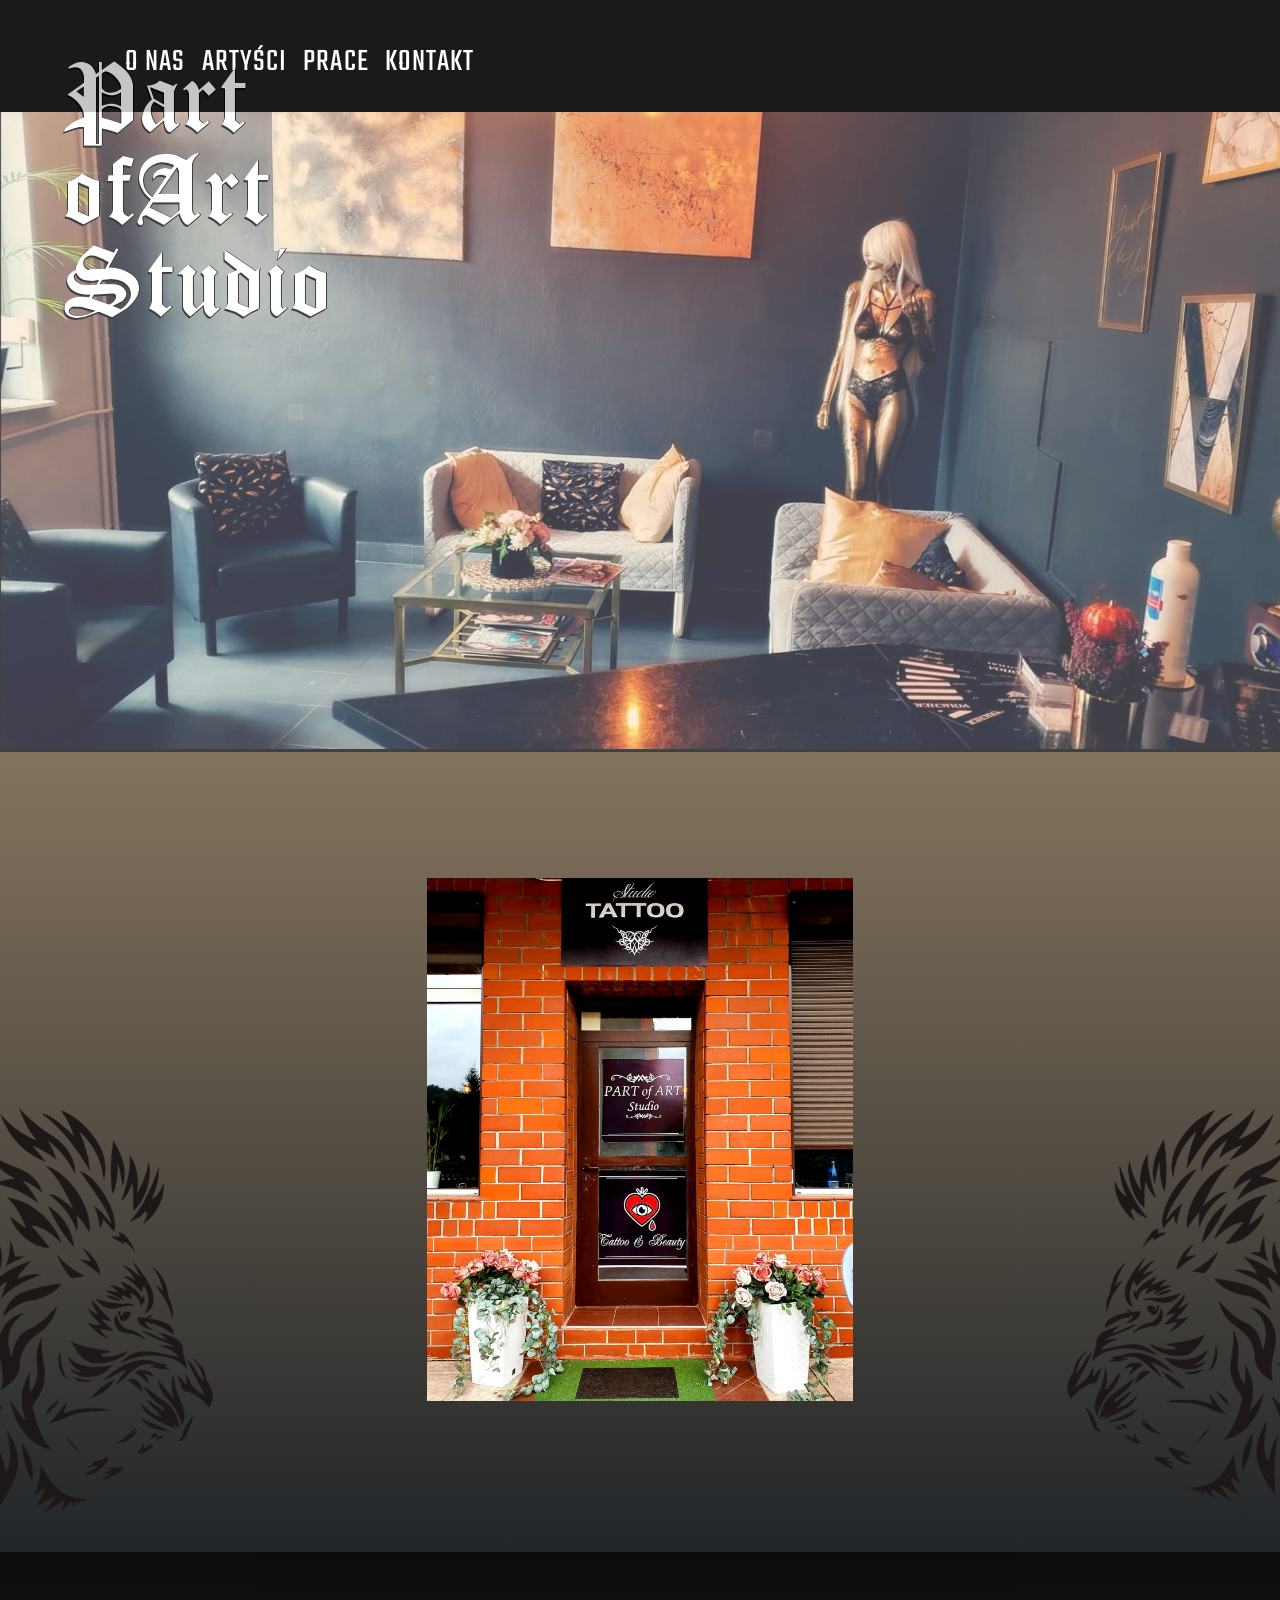
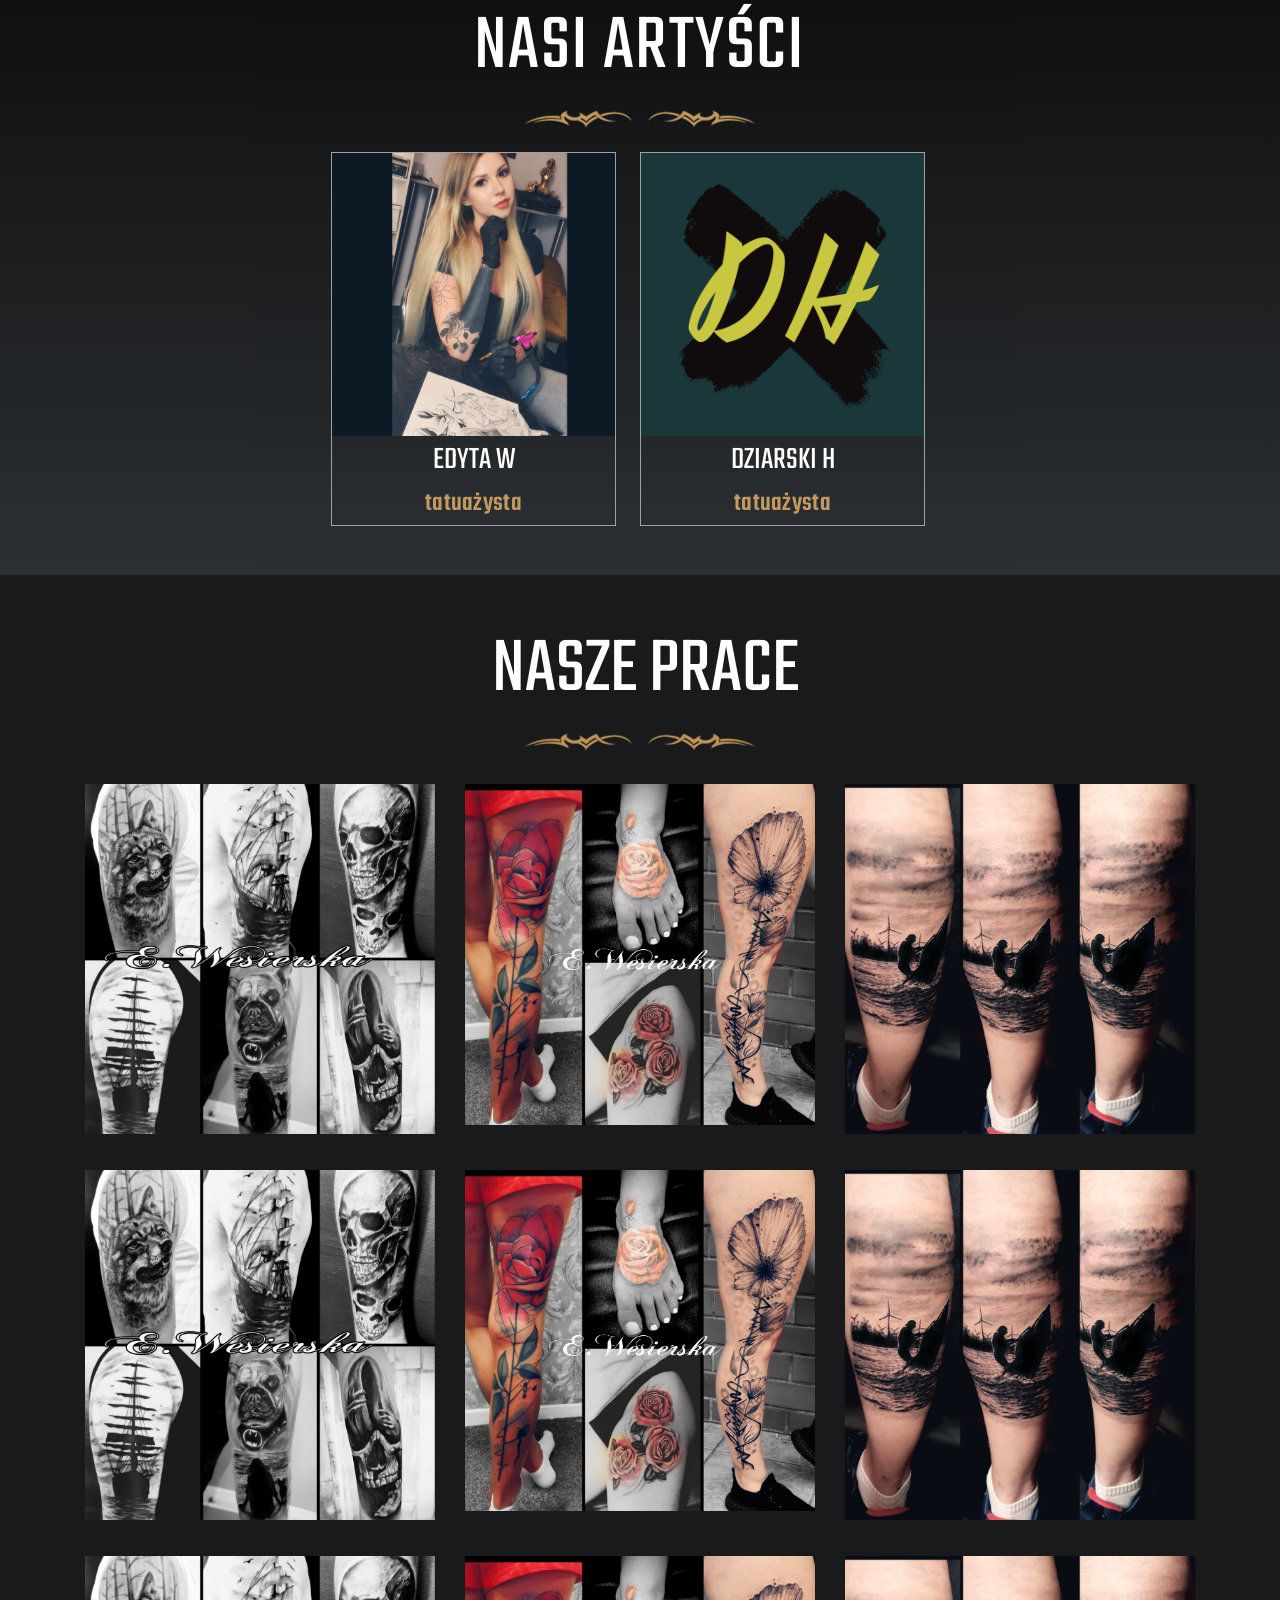
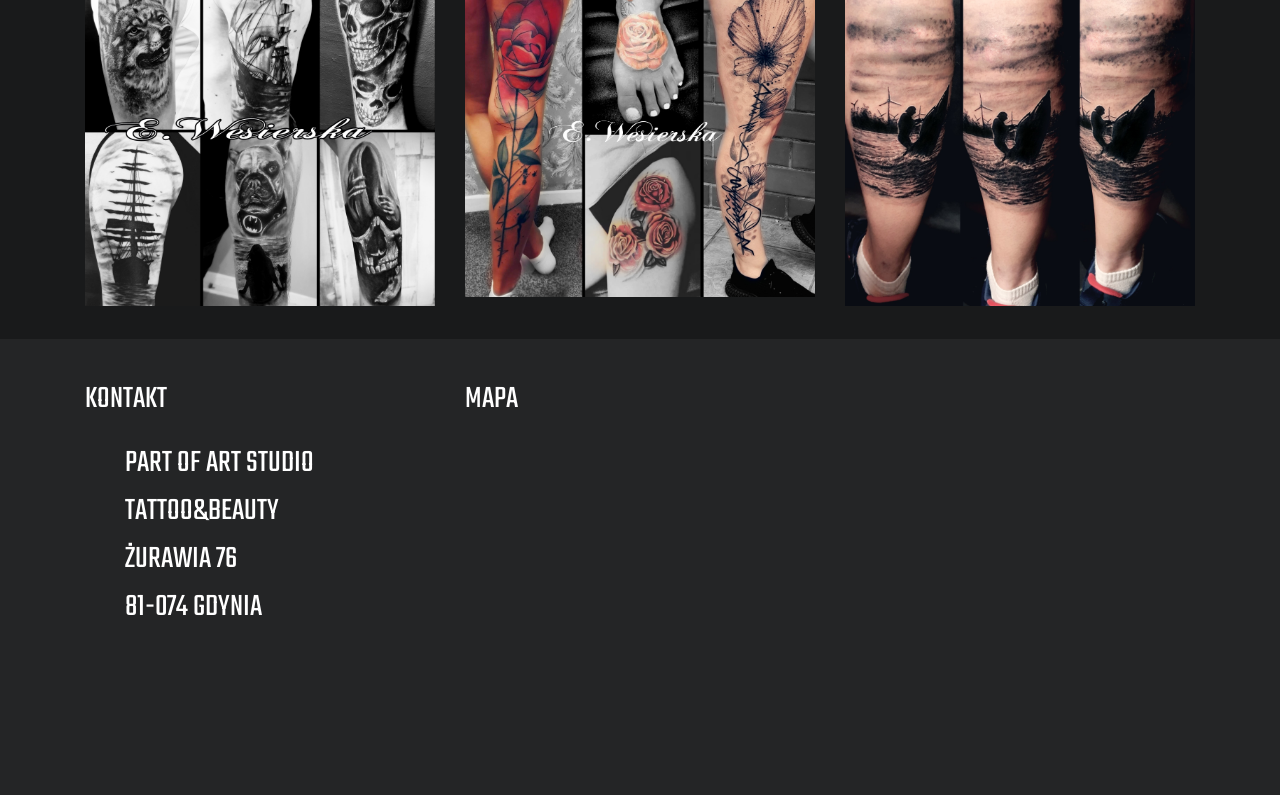
<file: index.html>
<!DOCTYPE html>
<html lang="en">
<head>
    <meta charset="UTF-8">
    <meta name="viewport" content="width=device-width, initial-scale=1.0">
    
    <link rel="preconnect" href="https://fonts.gstatic.com">
    <link href="https://fonts.googleapis.com/css2?family=Pirata+One&display=swap" rel="stylesheet">
    <link href="https://fonts.googleapis.com/css2?family=Teko:wght@300;400&display=swap" rel="stylesheet">
    <link rel="stylesheet" href="style.css">
    <link rel="stylesheet" href="https://cdnjs.cloudflare.com/ajax/libs/font-awesome/5.15.1/css/all.min.css">
    <link rel="stylesheet" href="https://stackpath.bootstrapcdn.com/bootstrap/4.5.2/css/bootstrap.min.css">
    <link rel="stylesheet" href="https://stackpath.bootstrapcdn.com/bootstrap/4.5.2/js/bootstrap.min.js">
    <link rel="stylesheet" href="https://stackpath.bootstrapcdn.com/bootstrap/4.5.2/js/bootstrap.bundle.min.js">
    <script src="https://code.jquery.com/jquery-3.3.1.slim.min.js" integrity="sha384-q8i/X+965DzO0rT7abK41JStQIAqVgRVzpbzo5smXKp4YfRvH+8abtTE1Pi6jizo" crossorigin="anonymous"></script>
    <script src="https://cdnjs.cloudflare.com/ajax/libs/popper.js/1.14.7/umd/popper.min.js" integrity="sha384-UO2eT0CpHqdSJQ6hJty5KVphtPhzWj9WO1clHTMGa3JDZwrnQq4sF86dIHNDz0W1" crossorigin="anonymous"></script>
    <script src="https://stackpath.bootstrapcdn.com/bootstrap/4.3.1/js/bootstrap.min.js" integrity="sha384-JjSmVgyd0p3pXB1rRibZUAYoIIy6OrQ6VrjIEaFf/nJGzIxFDsf4x0xIM+B07jRM" crossorigin="anonymous"></script>
    <title>Tattoo</title>
</head>
<body>
<header>
    <div class="container" id="navbar">
        <nav class="navbar w-100 navbar-expand-lg navbar-dark headernav">
            <a class="navbar-brand headernav__logo" href="#"></a>
            <button class="navbar-toggler" type="button" data-toggle="collapse" data-target="#navbarNavDropdown" aria-controls="navbarNavDropdown" aria-expanded="false" aria-label="Toggle navigation">
                <span class="navbar-toggler-icon headernav__icon"></span>
            </button>
            <div class="collapse navbar-collapse" id="navbarNavDropdown">
                <ul class="navbar-nav headernav__menu">
                    <li class="nav-item dropdown ml-auto headernav__menu__item">
                        <a class="nav-link headernav__menu__item__a" href="#">O nas<span class="sr-only">(current)</span></a>
                    </li>
                    <li class="nav-item dropdown ml-auto headernav__menu__item">
                        <a class="nav-link headernav__menu__item__a" href="#">Artyści</a>
                    </li>
                    <li class="nav-item dropdown ml-auto headernav__menu__item">
                        <a class="nav-link headernav__menu__item__a" href="#">Prace</a>
                    </li>
                    <li class="nav-item dropdown ml-auto headernav__menu__item">
                        <a class="nav-link headernav__menu__item__a" href="#">Kontakt</a>
                    </li>
                </ul>
            </div>
        </nav>
    </div>
</header>

<section class="header-banner" id="banner">
    <div class="banner p-0">
        <div class="container-fluid">
            <div class="row banner__row">
                
                <div class="text-center banner__row__span" id="spanlion" data-scale="0.001" data-speed1="0.1">
                    <span class="banner__row__ span__text">Part ofArt Studio</span>
                </div>
                
            </div>
        </div>
    </div>
</section>

<!-- WITAMY -->

<section class="aboutbcg">
    <div class="about" id="about">
        <div class="container-fluid">
            <div class="row">
                <div class="col-2 about__img">
                    <img src="img/Lion_Tattoo_Left.png" class="about__img__lion img-fluid d-none d-xl-block" alt="" id="leftlion" data-speed="0.4">
                </div>

                <div class="about__mid col-8">
                    <div class="row">
                        <div class="col-lg-6 about__mid__wrap">
                            <img src="img/witamy.jpg" class="about__mid__wrap__img img-fluid" alt="">
                            <div class="col-12 about__mid__wrap__text">
                                <span class="about__mid__wrap__text__span">Witamy w naszym studiu</span>
                                <p class="about__mid__wrap__text__p">Tatto Studio perspiciatis omnis iste natus laudantore veritatis et architecto beatae vitae nunc sagittis interdum risusut accumsan. Donec faucibus mauris ullamcorper elit feugiat consectetur. Lorem ipsum dolor sit amet, consectetur adipiscing elit. Sed a nulla ipsum. Curabitur pulvinar enim non justo cursus vestibulum. Praesent eu eros non turpis tempor sagittis in sit amet elit. Ut interdum sed neque elementum fermentum. 
    
                                Aommodn quam quo mollitia. Sint veniam autem consectetur dolore dolor, quidem iusto animi explicabo inventore fuga soluta.
    
                                Body Piercing adn Painting ipsum dolor sit amet, consectetur adipiscing elit. Sed a nulla ipsum. Curabitur pulvinar enim non justo cursus vestibulum. Praesent eu eros non turpis tempor sagittis in sit amet elit.
                                </p>
                            </div>
                        </div>
                    </div>
                </div>

                <div class="col-2 about__img">
                    <img src="img/Lion_Tattoo_Right.png" class="about__img__lion img-fluid d-none d-xl-block" alt="" id="rightlion" data-speed="0.4">
                </div>
            </div>
        </div>
        
        <script src="js/paralax.js">
        </script>
        <!-- <script src="js/content.js">
        </script> -->
    </div>
</section>

<!-- ARTYSCI -->

<section class="artistsbgc">
    <div class="container">
        <div class="artists">
        
            <div class="row">
                <span class="artists__span">NASI&nbsp;ARTYŚCI</span>
            </div>
            <div class="row">
                <img src="img/Image_Seperator.png" class="artists__separator" alt="">
            </div>
            <div class="row">
                <div class="artists__content">
                    <div class="artists__window">
                        <div class="artists__window__members">
                            <img class="artists__window__members__img" src="img/edyta.jpg" alt="">
                            <span class="artists__window__members__span">Edyta W</span>
                            <span class="artists__window__members__function">tatuażysta</span>
                        </div>
                    </div>
                    <div class="artists__window m-4">
                        <div class="artists__window__members">
                            <img class="artists__window__members__img" src="img/henio.png" alt="">
                            <span class="artists__window__members__span">dziarski H</span>
                            <span class="artists__window__members__function">tatuażysta</span>
                        </div>
                    </div>
                </div>
                
                
            </div>
        </div>
    </div>
</section>

<!-- NASZE PRACE -->

<section class="featuredinkbgc">
    <div class="container">
        <div class="featuredink">
            <div class="row test">
                <span class="featuredink__span">NASZE&nbsp;PRACE</span>
            </div>
            <div class="row">
                <img src="img/Image_Seperator.png" class="featuredink__separator" alt="">
            </div>
        </div>
        <div class="row featuredink__works">
            <div class="featuredink__works__image col-4">
                <img src="img/work1.jpg" class="featuredink__works__image__img" alt="">
            </div>
            <div class="featuredink__works__image col-4">
                <img src="img/work2.jpg" class="featuredink__works__image__img" alt="">
            </div>
            <div class="featuredink__works__image col-4">
                <img src="img/work3.jpg" class="featuredink__works__image__img" alt="">
            </div>
        </div>
        <div class="row featuredink__works">
            <div class="featuredink__works__image col-4">
                <img src="img/work1.jpg" class="featuredink__works__image__img" alt="">
            </div>
            <div class="featuredink__works__image col-4">
                <img src="img/work2.jpg" class="featuredink__works__image__img" alt="">
            </div>
            <div class="featuredink__works__image col-4">
                <img src="img/work3.jpg" class="featuredink__works__image__img" alt="">
            </div>
        </div>
        <div class="row featuredink__works">
            <div class="featuredink__works__image col-4">
                <img src="img/work1.jpg" class="featuredink__works__image__img" alt="">
            </div>
            <div class="featuredink__works__image col-4">
                <img src="img/work2.jpg" class="featuredink__works__image__img" alt="">
            </div>
            <div class="featuredink__works__image col-4">
                <img src="img/work3.jpg" class="featuredink__works__image__img" alt="">
            </div>
        </div>
    </div>
</section>   

<!-- KONTAKT -->

<footer>
    <div class="container footer">
        <div class="row">
            <div class="footer__contact col-lg-4">
                <p>Kontakt</p>
                <ul class="footer__contact__lines">
                    <li class="footer__contact__lines__item">Part of Art Studio</li>
                    <li class="footer__contact__lines__item">Tattoo&Beauty</li>
                    <li class="footer__contact__lines__item">Żurawia 76</li>
                    <li class="footer__contact__lines__item">81-074 Gdynia</li>
                </ul>

            </div>
            <div class="footer__contact col-lg-8">
                <p>Mapa</p>
                <iframe class="googlemap" src="https://www.google.com/maps/embed?pb=!1m18!1m12!1m3!1d2314.80317564249!2d18.441549716054475!3d54.53696569256285!2m3!1f0!2f0!3f0!3m2!1i1024!2i768!4f13.1!3m3!1m2!1s0x46fda589a04af467%3A0x62e2433bd622c38b!2sPart%20Of%20Art%20Studio%20-%20Tattoo%26Beauty!5e0!3m2!1spl!2spl!4v1606997365511!5m2!1spl!2spl" width="600" height="450" frameborder="0" style="border:0;" allowfullscreen="" aria-hidden="false" tabindex="0"></iframe>
            </div>
        </div>
    </div>
    
</footer>

</body>
</html>
</file>
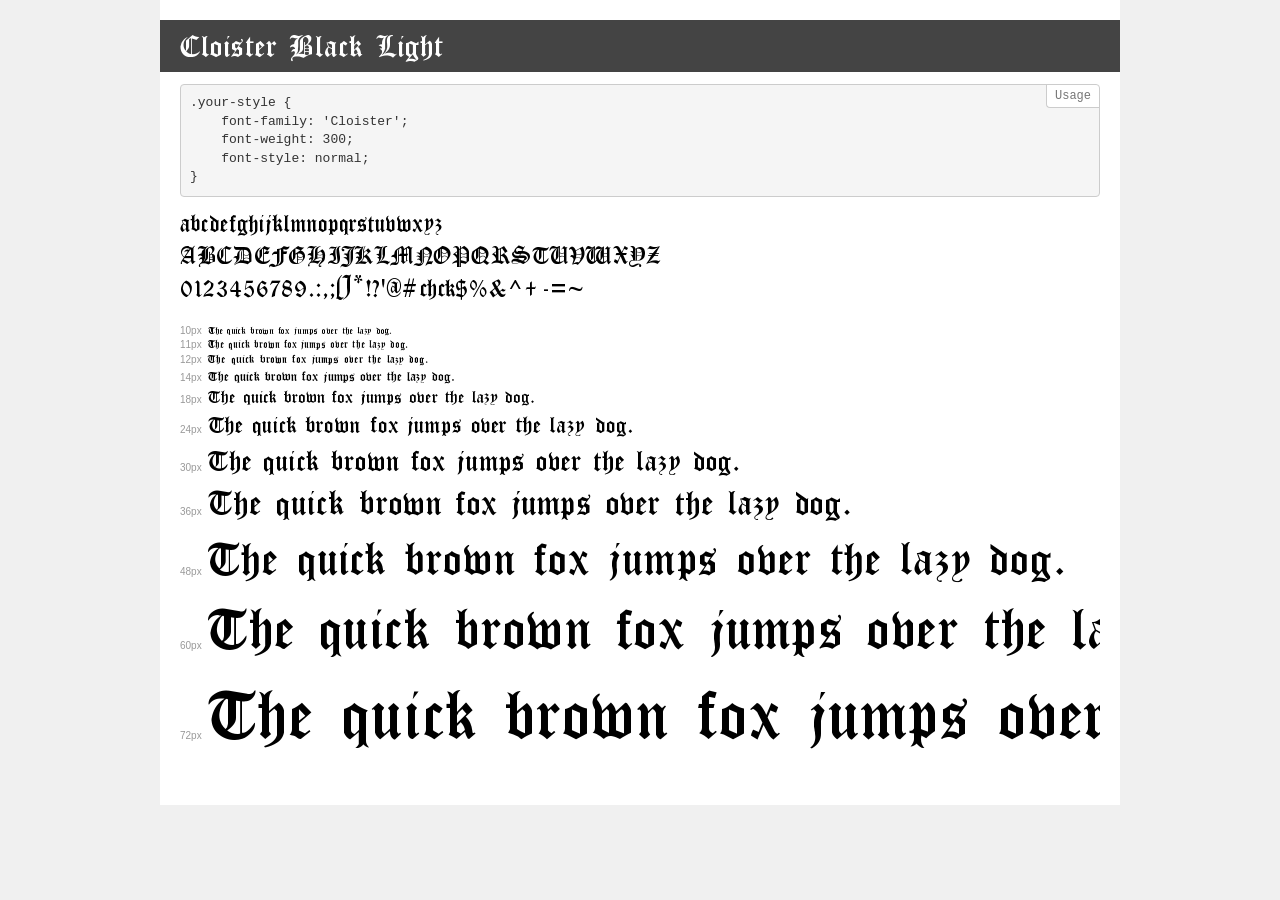
<file: fonts/demo.html>
<!DOCTYPE html>
<html lang="en">
<head>
    <meta charset="utf-8">
    <meta http-equiv="X-UA-Compatible" content="IE=edge">
    <meta name="viewport" content="width=device-width, initial-scale=1">
    <meta name="robots" content="noindex, noarchive">
    <meta name="format-detection" content="telephone=no">
    <title>Transfonter demo</title>
    <link href="stylesheet.css" rel="stylesheet">
    <style>
        /*
        http://meyerweb.com/eric/tools/css/reset/
        v2.0 | 20110126
        License: none (public domain)
        */
        html, body, div, span, applet, object, iframe,
        h1, h2, h3, h4, h5, h6, p, blockquote, pre,
        a, abbr, acronym, address, big, cite, code,
        del, dfn, em, img, ins, kbd, q, s, samp,
        small, strike, strong, sub, sup, tt, var,
        b, u, i, center,
        dl, dt, dd, ol, ul, li,
        fieldset, form, label, legend,
        table, caption, tbody, tfoot, thead, tr, th, td,
        article, aside, canvas, details, embed,
        figure, figcaption, footer, header, hgroup,
        menu, nav, output, ruby, section, summary,
        time, mark, audio, video {
            margin: 0;
            padding: 0;
            border: 0;
            font-size: 100%;
            font: inherit;
            vertical-align: baseline;
        }
        /* HTML5 display-role reset for older browsers */
        article, aside, details, figcaption, figure,
        footer, header, hgroup, menu, nav, section {
            display: block;
        }
        body {
            line-height: 1;
        }
        ol, ul {
            list-style: none;
        }
        blockquote, q {
            quotes: none;
        }
        blockquote:before, blockquote:after,
        q:before, q:after {
            content: '';
            content: none;
        }
        table {
            border-collapse: collapse;
            border-spacing: 0;
        }
        /* demo styles */
        body {
            background: #f0f0f0;
            color: #000;
        }
        .page {
            background: #fff;
            width: 920px;
            margin: 0 auto;
            padding: 20px 20px 0 20px;
            overflow: hidden;
        }
        .font-container {
            overflow-x: auto;
            overflow-y: hidden;
            margin-bottom: 40px;
            line-height: 1.3;
            white-space: nowrap;
            padding-bottom: 5px;
        }
        h1 {
            position: relative;
            background: #444;
            font-size: 32px;
            color: #fff;
            padding: 10px 20px;
            margin: 0 -20px 12px -20px;
        }
        .letters {
            font-size: 25px;
            margin-bottom: 20px;
        }
        .s10:before {
            content: '10px';
        }
        .s11:before {
            content: '11px';
        }
        .s12:before {
            content: '12px';
        }
        .s14:before {
            content: '14px';
        }
        .s18:before {
            content: '18px';
        }
        .s24:before {
            content: '24px';
        }
        .s30:before {
            content: '30px';
        }
        .s36:before {
            content: '36px';
        }
        .s48:before {
            content: '48px';
        }
        .s60:before {
            content: '60px';
        }
        .s72:before {
            content: '72px';
        }
        .s10:before, .s11:before, .s12:before, .s14:before,
        .s18:before, .s24:before, .s30:before, .s36:before,
        .s48:before, .s60:before, .s72:before {
            font-family: Arial, sans-serif;
            font-size: 10px;
            font-weight: normal;
            font-style: normal;
            color: #999;
            padding-right: 6px;
        }
        pre {
            display: block;
            position: relative;
            padding: 9px;
            margin: 0 0 10px;
            font-family: Monaco, Menlo, Consolas, "Courier New", monospace;
            font-size: 13px;
            line-height: 1.428571429;
            color: #333;
            font-weight: normal;
            font-style: normal;
            background-color: #f5f5f5;
            border: 1px solid #ccc;
            overflow-x: auto;
            border-radius: 4px;
        }
        pre:after {
            display: block;
            position: absolute;
            right: 0;
            top: 0;
            content: 'Usage';
            line-height: 1;
            padding: 5px 8px;
            font-size: 12px;
            color: #767676;
            background-color: #fff;
            border: 1px solid #ccc;
            border-right: none;
            border-top: none;
            border-radius: 0 4px 0 4px;
            z-index: 10;
        }
        /* responsive */
        @media (max-width: 959px) {
            .page {
                width: auto;
                margin: 0;
            }
        }
    </style>
</head>
<body>
<div class="page">
    <div class="demo">
        <h1 style="font-family: 'Cloister'; font-weight: 300; font-style: normal;">Cloister Black Light</h1>
        <pre>.your-style {
    font-family: 'Cloister';
    font-weight: 300;
    font-style: normal;
}</pre>
        <div class="font-container" style="font-family: 'Cloister'; font-weight: 300; font-style: normal;">
            <p class="letters">
                abcdefghijklmnopqrstuvwxyz<br>
ABCDEFGHIJKLMNOPQRSTUVWXYZ<br>
                0123456789.:,;()*!?'@#<>$%&^+-=~
            </p>
            <p class="s10" style="font-size: 10px;">The quick brown fox jumps over the lazy dog.</p>
            <p class="s11" style="font-size: 11px;">The quick brown fox jumps over the lazy dog.</p>
            <p class="s12" style="font-size: 12px;">The quick brown fox jumps over the lazy dog.</p>
            <p class="s14" style="font-size: 14px;">The quick brown fox jumps over the lazy dog.</p>
            <p class="s18" style="font-size: 18px;">The quick brown fox jumps over the lazy dog.</p>
            <p class="s24" style="font-size: 24px;">The quick brown fox jumps over the lazy dog.</p>
            <p class="s30" style="font-size: 30px;">The quick brown fox jumps over the lazy dog.</p>
            <p class="s36" style="font-size: 36px;">The quick brown fox jumps over the lazy dog.</p>
            <p class="s48" style="font-size: 48px;">The quick brown fox jumps over the lazy dog.</p>
            <p class="s60" style="font-size: 60px;">The quick brown fox jumps over the lazy dog.</p>
            <p class="s72" style="font-size: 72px;">The quick brown fox jumps over the lazy dog.</p>
        </div>
    </div>
</div>
</body>
</html>
</file>
<file: style.css>
@font-face {
  font-family: 'Cloister';
  src: url("fonts/CloisterBlack-Light.eot");
  src: url("fonts/CloisterBlack-Light.eot?#iefix") format("embedded-opentype"), url("fonts/CloisterBlack-Light.woff2") format("woff2"), url("fonts/CloisterBlack-Light.woff") format("woff");
  font-weight: 300;
  font-style: normal;
  font-display: swap;
}

header {
  /* Style for "Header" */
  background-color: #191a1b !important;
  min-height: 7rem;
}

.navbar-nav {
  margin-right: 20px !important;
}

.headernav__logo {
  font-family: 'Cloister';
  font-weight: 300;
  font-style: normal;
  font-size: 4rem !important;
}

.headernav__menu {
  margin-top: 22px;
  /* Style for "Nav" */
  list-style-type: none;
  font-family: 'Teko', sans-serif;
  font-size: 2rem;
  font-weight: 400;
  font-style: normal;
  letter-spacing: 1.1px;
  text-transform: uppercase;
}

.headernav__menu__item__a {
  color: #ffffff !important;
}

.headernav__menu__item:hover {
  /* Style for "Hover Bord" */
  border-bottom: 2px solid #bf9456;
}

.header-banner {
  background-image: url(img/tlo_banner.jpg);
  background-size: cover;
  background-color: #666666 !important;
  opacity: 0.75;
}

.banner {
  /* Style for "Banner" */
  height: 50vw;
  position: relative;
}

.banner__row__span {
  font-family: 'Cloister';
  font-weight: 300;
  font-style: normal;
  font-size: 8vw;
  color: #fff;
  width: 200px !important;
  position: absolute;
  top: -5vw;
  left: 5vw;
  width: 10rem !important;
  line-height: 0.9 !important;
  text-shadow: -1px 2px black, 0 1px black, 1px 0 black, 0 0 black;
}

.banner__row__span__text {
  width: 10vh !important;
}

.aboutbcg {
  background: -webkit-gradient(linear, left top, left bottom, from(#85745d), to(#212529)) !important;
  background: linear-gradient(#85745d, #212529) !important;
  overflow: hidden;
}

.about {
  min-height: 800px;
}

.about__img {
  padding: 0 !important;
  position: relative;
}

.about__img__lion {
  position: absolute;
  top: 100px;
}

.about__mid {
  margin-top: 10vh;
}

.about__mid__wrap {
  position: relative;
  padding: 0 !important;
  margin-left: auto;
  margin-right: auto;
  margin-bottom: 10vh;
}

.about__mid__wrap:hover .about__mid__wrap__text {
  visibility: visible;
  opacity: 1;
}

.about__mid__wrap__img {
  margin-top: 36px;
  max-width: 100%;
}

.about__mid__wrap__text {
  position: absolute !important;
  margin-top: 36px;
  top: 0;
  left: 0;
  background: #000;
  height: 100%;
  visibility: hidden;
  opacity: 0;
  -webkit-transition: opacity .4s, visibility .4s;
  transition: opacity .4s, visibility .4s;
}

.about__mid__wrap__text__span {
  /* Style for "welcome to" */
  width: 100%;
  color: #ffffff;
  font-family: Teko;
  font-size: 5vh;
  font-weight: 400;
  text-align: center;
  text-transform: uppercase;
  font-style: normal;
  letter-spacing: 1px;
  z-index: 3;
}

.about__mid__wrap__text__p {
  /* Style for "Tatto Stud" */
  width: 100%;
  height: auto;
  color: #9c9c9c;
  font-family: Teko;
  font-size: 2vh;
  font-weight: 300;
  font-style: normal;
  letter-spacing: 1.04px;
  text-transform: uppercase;
}

.artistsbgc {
  background: -webkit-gradient(linear, left top, left bottom, from(#000), to(#212529)) !important;
  background: linear-gradient(#000, #212529) !important;
  width: 100%;
  opacity: 0.95;
}

.artists {
  /* Style for "Artists" */
  width: 100%;
  min-height: 50vh;
}

.artists__content {
  display: -webkit-box;
  display: -ms-flexbox;
  display: flex;
  -webkit-box-align: center;
      -ms-flex-align: center;
          align-items: center;
  -webkit-box-pack: center;
      -ms-flex-pack: center;
          justify-content: center;
  margin-bottom: 25px;
}

.artists__span {
  /* Style for "our artist" */
  color: #ffffff;
  font-family: Teko;
  font-size: 5rem;
  font-weight: 400;
  font-style: normal;
  margin-left: auto;
  margin-right: auto;
  text-transform: uppercase;
  /* Text style for "o, ur arti" */
  letter-spacing: 1.4px;
  margin-top: 36px;
}

.artists__separator {
  /* Style for "Image Sepe" */
  width: 230px;
  height: 20px;
  margin-left: auto;
  margin-right: auto;
}

.artists__window {
  /* Style for "Member 01" */
  min-height: 40vh;
  border: 1px solid #9c9c9c;
  width: 25%;
}

.artists__window__members__img {
  width: 100%;
}

.artists__window__members__span {
  /* Style for "Charles Ju" */
  width: 100%;
  color: #ffffff;
  font-family: Teko;
  font-size: 2rem;
  font-weight: 400;
  font-style: normal;
  letter-spacing: normal;
  text-align: center;
  text-transform: uppercase;
  display: block;
}

.artists__window__members__function {
  /* Text style for "- tattoois" */
  color: #bf9456;
  font-family: Teko;
  font-size: 3vh;
  font-weight: 500;
  font-style: normal;
  letter-spacing: 0.32px;
  display: block;
  text-align: center;
}

@media (min-width: 991px) {
  .artists .artists__window {
    /* Style for "Member 01" */
    min-height: 30vh;
  }
}

.featuredinkbgc {
  /* Style for "Gallery" */
  width: 100%;
  height: auto;
  background-color: #191a1b !important;
  padding-bottom: 30px;
}

.featuredink__span {
  /* Style for "featured" */
  width: 297px;
  color: #ffffff;
  font-family: Teko;
  font-size: 5rem;
  font-weight: 400;
  font-style: normal;
  letter-spacing: normal;
  text-align: center;
  text-transform: uppercase;
  margin-left: auto;
  margin-right: auto;
  margin-top: 36px;
}

.featuredink__separator {
  margin-left: auto;
  margin-right: auto;
}

.featuredink__works {
  margin-top: 30px;
}

.featuredink__works__image {
  padding: 3px;
}

.featuredink__works__image__img {
  width: 100%;
}

footer {
  /* Style for "Footer" */
  width: 100%;
  height: auto;
  background-color: #191a1b !important;
  opacity: 0.95;
  color: #fff;
  padding-top: 36px;
  padding-bottom: 40px;
}

.footer {
  font-family: Teko;
  font-size: 2rem;
  font-weight: 400;
  font-style: normal;
  margin-left: auto;
  margin-right: auto;
  text-transform: uppercase;
}

.footer__contact__lines {
  list-style-type: none;
}

.test {
  text-align: center;
}

.googlemap {
  width: 100%;
  min-height: 300px;
  height: auto;
}
/*# sourceMappingURL=style.css.map */
</file>
<file: fonts/stylesheet.css>
@font-face {
    font-family: 'Cloister';
    src: url('CloisterBlack-Light.eot');
    src: url('CloisterBlack-Light.eot?#iefix') format('embedded-opentype'),
        url('CloisterBlack-Light.woff2') format('woff2'),
        url('CloisterBlack-Light.woff') format('woff');
    font-weight: 300;
    font-style: normal;
    font-display: swap;
}
</file>
